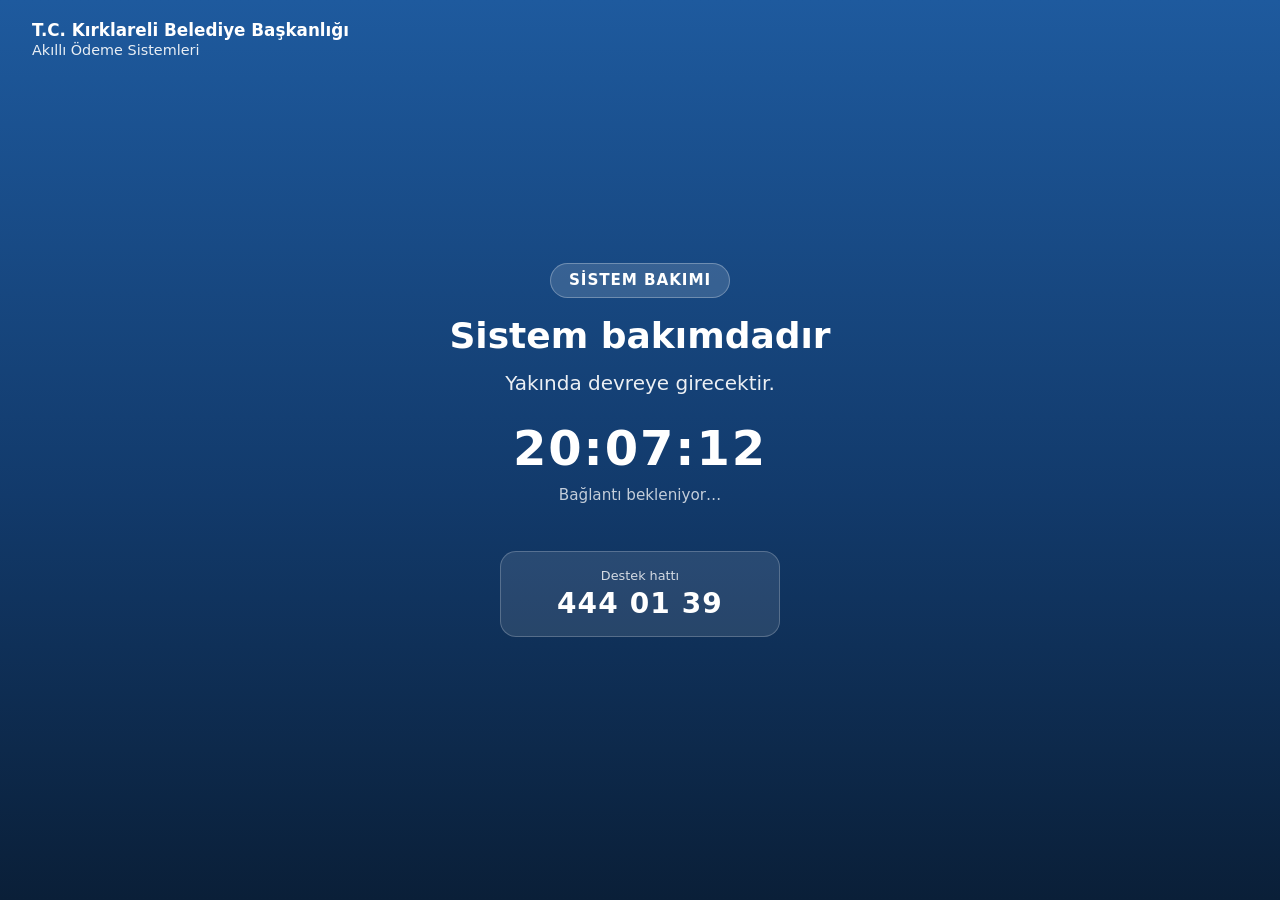
<file: public/baylan-ie/bekleyen.html>
<!DOCTYPE html>
<html lang="tr">
<head>
<meta charset="utf-8">
<meta name="viewport" content="width=1024, height=768, initial-scale=1.0, user-scalable=no">
<meta name="robots" content="noindex, nofollow">
<title>Kırklareli Kiosk</title>
<style>
  *, *::before, *::after { box-sizing: border-box; }
  html, body {
    margin: 0; padding: 0;
    width: 100%; height: 100%;
    overflow: hidden;
    font-family: 'Segoe UI', system-ui, sans-serif;
    background: #0a1f38;
    color: #fff;
    -webkit-user-select: none; user-select: none;
    -webkit-tap-highlight-color: transparent;
  }
  #frame {
    position: fixed;
    inset: 0;
    width: 100%;
    height: 100%;
    border: 0;
    background: #f0f4f8;
    display: none;
  }
  #frame.is-on { display: block; }
  #wait {
    position: fixed;
    inset: 0;
    display: flex;
    flex-direction: column;
    align-items: center;
    justify-content: center;
    text-align: center;
    padding: 2.5rem;
    background: linear-gradient(180deg, #1e5a9e 0%, #123a6b 55%, #0a1f38 100%);
  }
  #wait.is-hidden { display: none; }
  .badge {
    display: inline-block;
    background: rgba(255,255,255,0.14);
    border: 1px solid rgba(255,255,255,0.28);
    border-radius: 999px;
    padding: 0.45rem 1.1rem;
    font-size: 0.95rem;
    font-weight: 700;
    letter-spacing: 0.06em;
    text-transform: uppercase;
  }
  h1 {
    font-size: 2.25rem;
    font-weight: 800;
    line-height: 1.15;
    margin: 1.1rem 0 0.75rem;
    max-width: 820px;
  }
  .msg {
    font-size: 1.25rem;
    line-height: 1.45;
    opacity: 0.92;
    max-width: 720px;
    margin: 0;
  }
  .clock {
    font-size: 3rem;
    font-weight: 800;
    letter-spacing: 0.04em;
    font-variant-numeric: tabular-nums;
    margin: 1.4rem 0 0.35rem;
  }
  .hint {
    font-size: 0.95rem;
    opacity: 0.75;
    margin-top: 0.25rem;
  }
  .support {
    margin-top: 2rem;
    background: rgba(255,255,255,0.1);
    border: 1px solid rgba(255,255,255,0.22);
    border-radius: 1rem;
    padding: 1rem 1.5rem;
    min-width: 280px;
  }
  .support .label { font-size: 0.8rem; opacity: 0.8; margin-bottom: 0.25rem; }
  .support .phone { font-size: 1.75rem; font-weight: 800; letter-spacing: 0.04em; }
  .brand {
    position: absolute;
    top: 0; left: 0;
    display: flex;
    align-items: center;
    gap: 1rem;
    padding: 1.25rem 2rem;
    text-align: left;
  }
  .brand .name { font-size: 1.05rem; font-weight: 700; }
  .brand .sub { font-size: 0.9rem; opacity: 0.9; margin-top: 0.15rem; }
</style>
</head>
<body oncontextmenu="return false;" ondragstart="return false;">
  <iframe id="frame" title="Kiosk" allow="fullscreen; payment" referrerpolicy="no-referrer-when-downgrade"></iframe>

  <div id="wait" role="status" aria-live="polite">
    <div class="brand">
      <div>
        <div class="name">T.C. Kırklareli Belediye Başkanlığı</div>
        <div class="sub">Akıllı Ödeme Sistemleri</div>
      </div>
    </div>
    <span class="badge">Sistem Bakımı</span>
    <h1>Sistem bakımdadır</h1>
    <p class="msg">Yakında devreye girecektir.</p>
    <div id="clock" class="clock">--:--:--</div>
    <p class="hint">Bağlantı bekleniyor…</p>
    <div class="support">
      <div class="label">Destek hattı</div>
      <div class="phone">444 01 39</div>
    </div>
  </div>

<script>
(function () {
  'use strict';

  // Kiosk sunucu adresi (VPN üzerinden)
  var KIOSK_URL = 'http://10.0.1.1/kiosk/public/';
  var CHECK_MS = 5000;
  var SUPPORT = '444 01 39';

  var frame = document.getElementById('frame');
  var wait = document.getElementById('wait');
  var clock = document.getElementById('clock');
  var online = false;
  var checking = false;

  function pad2(n) { return String(n).padStart(2, '0'); }

  function tickClock() {
    var d = new Date();
    clock.textContent = pad2(d.getHours()) + ':' + pad2(d.getMinutes()) + ':' + pad2(d.getSeconds());
  }

  function showWait() {
    wait.classList.remove('is-hidden');
    frame.classList.remove('is-on');
  }

  function showKiosk() {
    wait.classList.add('is-hidden');
    frame.classList.add('is-on');
  }

  /** Aynı pencerede temiz yükleme — yeni sekme açılmaz */
  function loadKioskFresh() {
    frame.removeAttribute('src');
    frame.src = 'about:blank';
    // Kısa gecikme ile önceki içeriği temizle, sonra kiosk’u yükle
    setTimeout(function () {
      frame.src = KIOSK_URL;
      showKiosk();
    }, 50);
  }

  function clearKiosk() {
    try { frame.src = 'about:blank'; } catch (e) {}
    frame.removeAttribute('src');
    showWait();
  }

  function reachable() {
    var ctrl = new AbortController();
    var timer = setTimeout(function () { ctrl.abort(); }, 4000);
    return fetch(KIOSK_URL, {
      method: 'GET',
      mode: 'no-cors',
      cache: 'no-store',
      signal: ctrl.signal
    }).then(function () {
      clearTimeout(timer);
      return true;
    }).catch(function () {
      clearTimeout(timer);
      return false;
    });
  }

  function check() {
    if (checking) return;
    checking = true;
    reachable().then(function (up) {
      checking = false;
      if (up && !online) {
        online = true;
        loadKioskFresh();
      } else if (!up && online) {
        online = false;
        clearKiosk();
      }
    });
  }

  // iframe içinden target=_blank açılmasını mümkün olduğunca engelle
  frame.addEventListener('load', function () {
    try {
      var doc = frame.contentDocument;
      if (!doc) return;
      var base = doc.querySelector('base');
      if (!base) {
        base = doc.createElement('base');
        base.target = '_self';
        if (doc.head) doc.head.appendChild(base);
      } else {
        base.target = '_self';
      }
    } catch (e) {
      // çapraz köken — dokunamayız; kiosk kendi sayfasında kalmalı
    }
  });

  tickClock();
  setInterval(tickClock, 1000);
  check();
  setInterval(check, CHECK_MS);

  // Sayfa görünür olunca hemen kontrol et
  document.addEventListener('visibilitychange', function () {
    if (!document.hidden) check();
  });
})();
</script>
</body>
</html>
</file>
